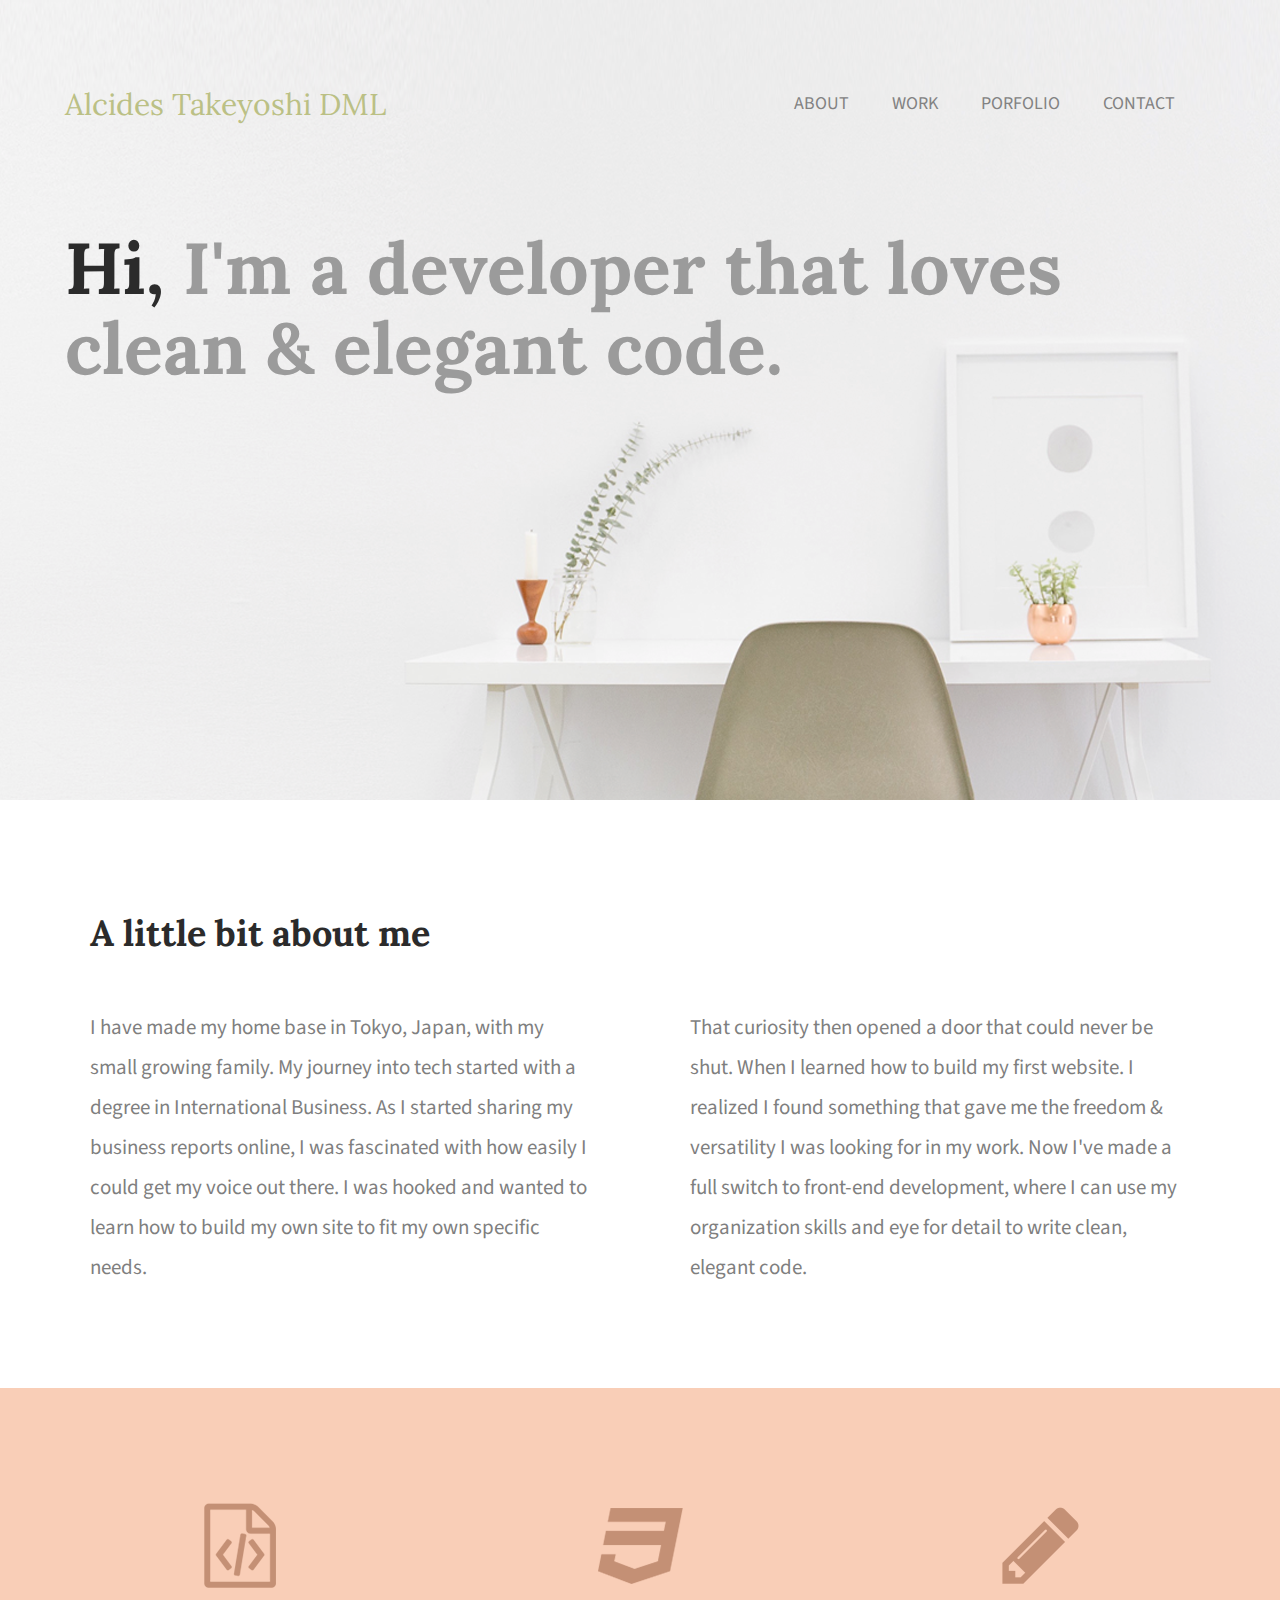
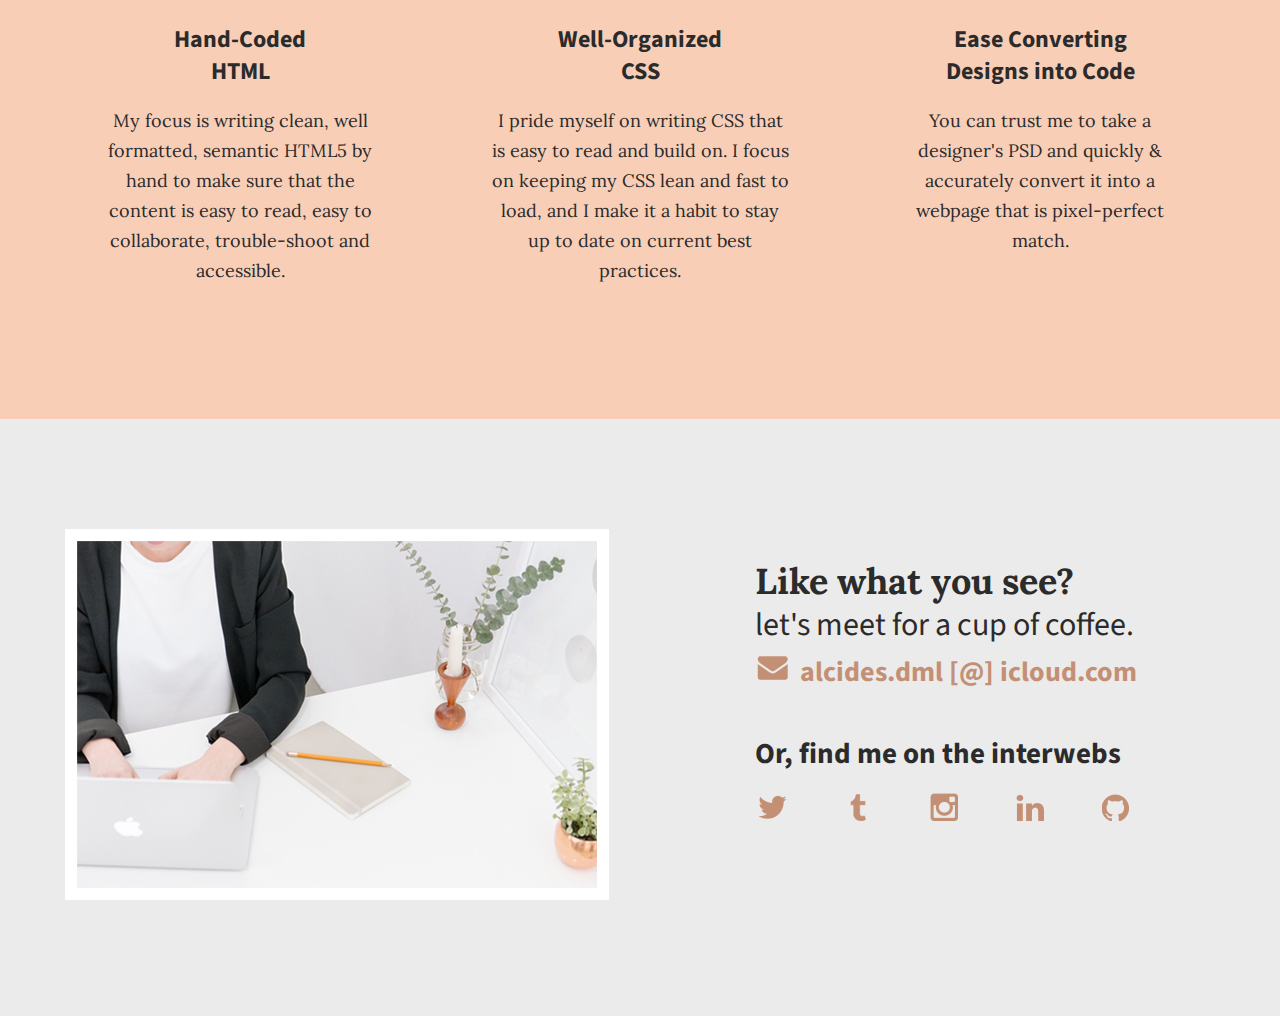
<file: index.html>
<!doctype html>
<html lang="en">
    <head>
        <meta charset="utf-8">
        <title>Alcides Takeyoshi DML | Portfolio</title>
        <link rel="stylesheet" href="css/normalize.css">
        <link rel="stylesheet" href="css/main.css">
        <link href='https://fonts.googleapis.com/css?family=Source+Sans+Pro:400,700' rel='stylesheet' type='text/css'>
        <link rel="preconnect" href="https://fonts.googleapis.com">
        <link rel="preconnect" href="https://fonts.gstatic.com" crossorigin>
        <link href="https://fonts.googleapis.com/css2?family=Lora:ital,wght@0,700;1,400&display=swap" rel="stylesheet">
        <link href="https://fonts.googleapis.com/css?family=Lora:400,700" rel="stylesheet" type="text/css">
    </head>
    <body>
        <header>
            <div class="full-width">
                <div class="half-width">
                    <h1>Alcides Takeyoshi DML</h1>
                </div>
                <div class="half-width">
                    <nav>
                        <ul>
                            <li><a href="#about">about</a></li>
                            <li><a href="#work">work</a></li>
                            <li><a href="portfolio/index.html">Porfolio</a></li>
                            <li><a href="#contact">contact</a></li>
                        </ul>
                    </nav>
                </div>
                <h2><span>Hi,</span> I'm a developer that loves clean &amp; elegant code.</h2>
            </div>    
        </header>

    <main>
        <section id="about">
            <div class="full-width">
                <h2>A little bit about me</h2>
                <div class="half-width">
                    <p>I have made my home base in Tokyo, Japan, with my small growing family. My journey into 
                        tech started with a degree in International Business. As I started sharing my business reports online, I was 
                        fascinated with how easily I could get my voice out there. I was hooked and wanted to learn how 
                        to build my own site to fit my own specific needs.</p>
                </div>
                <div class="half-width">
                    <p>That curiosity then opened a door that could never be shut. When I learned how to build my first 
                        website. I realized I found something that gave me the freedom &amp; versatility I was looking 
                        for in my work. Now I've made a full switch to front-end development, where I can use my
                        organization skills and eye for detail to write clean, elegant code.</p>
                </div>
            </div>
        </section>

        <section id="work">
            <div class="full-width">
                <div class="third-width">
                    <img src="img/html-icon.png" alt="HTML icon">
                    <h3>Hand-Coded HTML</h3>
                    <p>My focus is writing clean, well formatted, semantic HTML5 by hand to make sure that the content 
                        is easy to read, easy to collaborate, trouble-shoot and accessible.</p>
                </div>
                <div class="third-width">
                    <img src="img/css-icon.png" alt="CSS icon">
                    <h3>Well-Organized CSS</h3>
                    <p>I pride myself on writing CSS that is easy to read and build on. I focus on keeping my CSS lean
                        and fast to load, and I make it a habit to stay up to date on current best practices.</p>
                </div>
                <div class="third-width">
                    <img src="img/pencil-icon.png" alt="pen-icon">
                    <h3>Ease Converting Designs into Code</h3>
                    <p>You can trust me to take a designer's PSD and quickly &amp; accurately convert it into a webpage
                        that is pixel-perfect match.</p>
                </div>
            </div>
        </section>

        <footer id="contact">
            <div class="full-width">
                <div class="half-width">
                    <img src="img/contact-image.png" id="contact-img" alt="CONTACT image">
                </div>
                <div class="half-width">
                    <h2>Like what you see?</h2>
                    <h3 id="email-header">let's meet for a cup of coffee.</h3>
                    <a href="mailto:alcides.dml@icloud.com"><img src="img/envelope.png" id="envelope"
                            alt="envelope icon" />alcides.dml [@] icloud.com</a>
                    <h3 id="socialmedia-header">Or, find me on the interwebs</h3>
                    <ul>
                            <li><a href="https://twitter.com/AlcidesTDML" target="_blank"><img src="img/twitter.png" alt="twitter" /></a></li>
                            <li><a href="http://www.tumbler.com"><img src="img/tumblr.png" alt="tumbler" /></a></li>
                            <li><a href="https://www.instagram.com/alcidestdml/" target="_blank"><img src="img/instagram.png" alt="Instagram" /></a></li>
                            <li><a href="https://www.linkedin.com/in/alcides-takeyoshi-dml-94360740/" target="_blank"><img src="img/linkedin.png" alt="Linkedin" /></a></li>
                            <li><a href="https://github.com/Alcides-hub" target="_blank"><img src="img/github.png" alt="Github" /></a></li>
                    </ul>
                </div>
            </div>
        </footer>
    </main>   
</body>
</html>
</file>
<file: css/main.css>
/***** BASE STYLES *****/
body    {
    font-family: 'source sans pro', sans-serif;
    color: #2b2b2b;
}

/***** GRID *****/

.full-width {
    width: 1200px;
    margin: 0 auto;
    overflow: auto;
}

.half-width {
    width: 600px;
    float: left;
}

.third-width {
    width: 400px;
    float: left;
}

/******* HEADER *******/

header {
    Background: #ebebeb;
    height: 800px;
    background-image: url("../img/full-background.png");
    background-size: cover;
    background-position: center;
}

header h1 {
    font-size: 30px;
    font-family: 'Lora', serif;
    color: #BBC085;
    padding: 65px 0 65px 25px;
    font-weight: normal;
}

header h2 {
    font-family: 'Lora', serif;
    width: 1000px;
    clear: both;
    color: #9b9b9b;
    font-size: 72px;
    line-height: 80px;
    padding: 20px 0 20px 25px;
}

header h2 span {
    font-family: 'Lora', serif;
    color: #2b2b2b;
    line-height: 80px;
}

nav {
    float: right; 
    padding: 75px 25px;
}

nav ul {
    list-style: none;
}

nav ul li {
    display: inline-block;
}

nav li a {
    font-size: 18px;
    margin-right: 40px;
    text-transform: uppercase;
    text-decoration: none;
    color: #828282;
}

/**** ABOUT ******/

#about .full-width {
    padding: 80px 0;
}

#about h2 {
    font-family: 'Lora', serif;
    font-size: 36px;
    padding-left: 50px;
}

#about p {
    font-size: 21px;
    color: #7f7f7f;
    line-height: 40px;
    padding-left: 50px;
    padding-right: 50px;
}

/******* WORK **********/

#work {
    background: #f9ceb7;
    text-align: center;
}

#work .full-width {
    padding: 115px 0;
}
 
#work img {
    padding-bottom: 30px;
}

#work h3 {
    font-size: 24px;
    line-height: 32px;
    width: 190px;
    margin: 0 auto;
}
 
#work p {
    font-family: 'Lora', serif;
    font-size: 18px;
    line-height: 30px;
    padding: 0 50px;
    color: #2b2b2b;
}

/******** CONTACT ***********/

#contact {
    background: #ebebeb;
}

#contact .full-width {
    padding: 110px 0;
}

#contact img#contact-img {
    margin-left: 25px;
    border: 12px solid #ffffff;
}

#contact h2, #contact #email-header, #contact #socialmedia-header, #contact ul {
    padding-left: 115px;
}

#contact #envelope {
    padding: 0 10px 0 115px;
}

#contact h2 {
    font-family: 'Lora', serif;
    font-size: 36px;
    line-height: 44px;
    color: #2b2b2b;
}
#contact #email-header{
    font-size: 32px;
    font-weight: 400;
    line-height: 44px;
    margin: -30px 0 5px 0;
}

#contact #socialmedia-header {
    font-weight: bold;
    font-size: 29px;
    line-height: 44px;
    margin: 40px 0 0 0;
}

#contact a {
    text-decoration: none;
    color: #C49075;
    font-weight: bold;
    font-size: 28px;
}

#contact ul {
    list-style: none;
}

#contact ul li {
     display: inline-block;
}

#contact ul img {
    padding-right: 48px;
}
</file>
